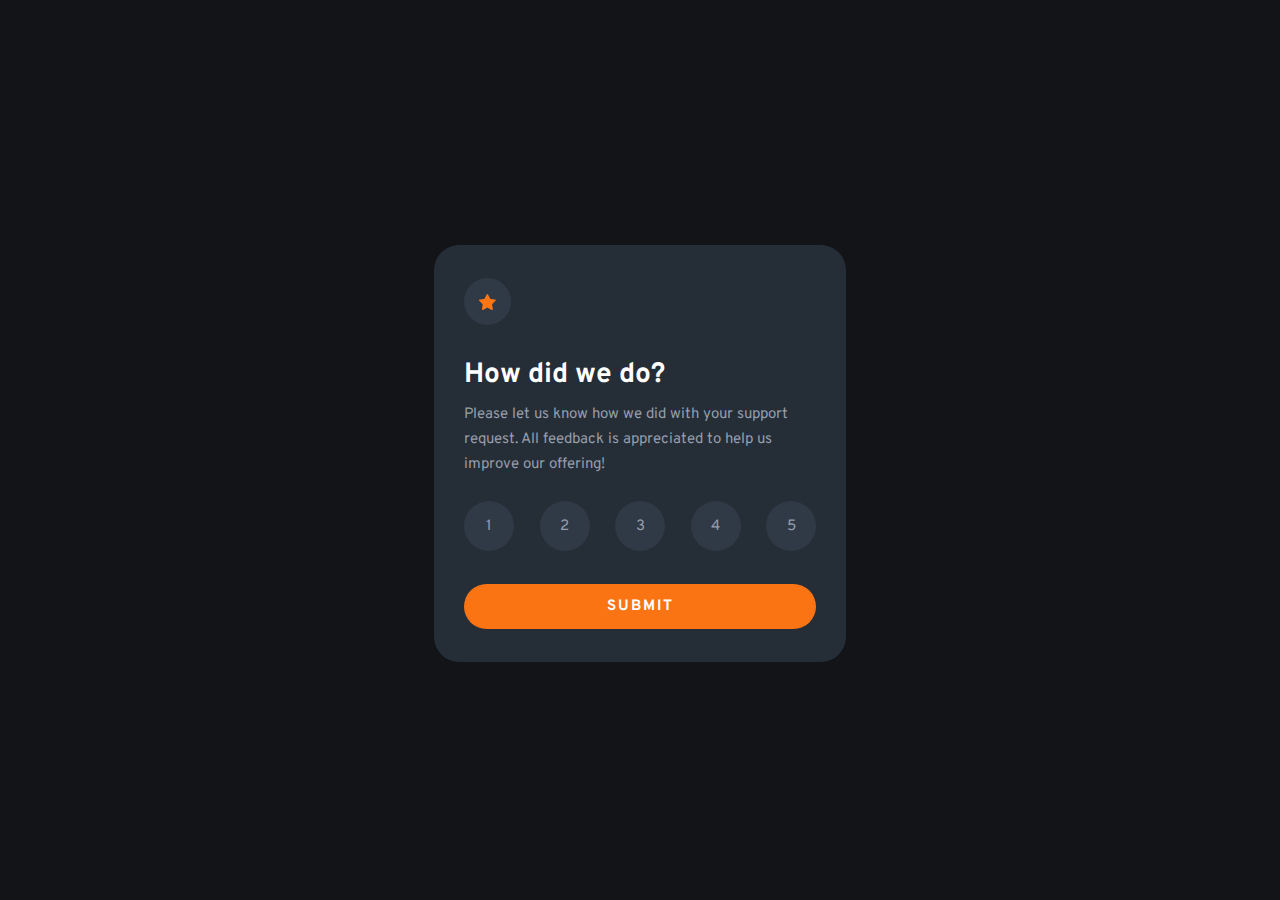
<file: index.html>
<!DOCTYPE html>
<html lang="en">
<head>
  <meta charset="UTF-8">
  <meta name="viewport" content="width=device-width, initial-scale=1.0"> <!-- displays site properly based on user's device -->

  <link rel="icon" type="image/png" sizes="32x32" href="./images/favicon-32x32.png">
  
  <title>Frontend Mentor | Interactive rating component</title>

  <!-- CSS -->
  <link rel="stylesheet" href="./css/style.css">

  <!-- JS -->
  <script src="./js/scritp.js" defer></script>
</head>
<body>

  <div class="card">
    <div class="star">
      <img src="./images/icon-star.svg" alt="Star">
    </div>
    <h1 class="title">How did we do?</h1>
    <p class="description">Please let us know how we did with your support request. All feedback is appreciated 
      to help us improve our offering!</p>
    <ul>
      <li><p class="change">1</p></li>
      <li><p class="change">2</p></li>
      <li><p class="change">3</p></li>
      <li><p class="change">4</p></li>
      <li><p class="change">5</p></li>
    </ul>
    <button id="submit">Submit</button>
  </div>

  <div class="card2 hidden">
    <div class="cell">
      <img src="./images/illustration-thank-you.svg" alt="cell">
    </div>
    <p class="selection" id="selectionText">
      You selected <span id="rating"></span> out of 5
    </p>
    <h2>Thank you!</h2>
    <p class="description2">We appreciate you taking the time to give a rating. <br> If you ever need more support, 
      don’t hesitate to <br> get in touch!</p>
  </div>

</body>
</html>
</file>
<file: css/style.css>
@import url('https://fonts.googleapis.com/css2?family=Overpass:ital,wght@0,400;0,700;1,400;1,700&display=swap');

* {
    margin: 0;
    padding: 0;
    box-sizing: border-box;
    font-family: 'Overpass', sans-serif;
}

ul, a {
    list-style-type: none;
    text-decoration: none;
}

:root {
    --orange: hsl(25, 97%, 53%);
    --white: hsl(0, 0%, 100%);
    --light-grey: hsl(217, 12%, 63%);
    --medium-grey: hsl(216, 12%, 54%);
    --dark-blue: hsl(213, 19%, 18%);
    --very-dark-blue: hsl(216, 12%, 8%);
}

html, body {
    width: 100%;
    height: 100vh;
    display: flex;
    align-items: center;
    justify-content: center;
    background-color: var(--very-dark-blue);
}

.card {
    width: 412px;
    height: 417px;
    background-color: var(--dark-blue);
    margin-top: 7px;
    padding: 30px;
    border-radius: 25px;
}

.card .star {
    background-color: hsl(213, 19%, 23%);
    margin-top: 3px;
    width: 47px;
    height: 47px;
    border-radius: 50%;
    display: flex;
    align-items: center;
    justify-content: center;
}

.card .title {
    margin-top: 32px;
    color: var(--white);
    font-size: 28px;
}

.card .description {
    color: var(--light-grey);
    font-size: 15px;
    margin-top: 9px;
    line-height: 25px;
}

.card ul {
    display: flex;
    justify-content: space-between;
    margin-top: 24px;
}

.card ul li .change{
    background-color: hsl(213, 19%, 23%);
    width: 50px;
    height: 50px;
    border-radius: 50%;
    display: flex;
    align-items: center;
    justify-content: center;
    font-size: 15px;
    color: var(--light-grey);
    transition: all 0.25s ease-in-out;
}
.card ul li .change:hover {
    background-color: var(--orange);
    color: var(--white);
    cursor: pointer;
}

.card button {
    background-color: var(--orange);
    text-transform: uppercase;
    border-radius: 25px;
    width: 100%;
    height: 45px;
    border: none;
    margin-top: 33px;
    font-size: 15px;
    font-weight: 700;
    letter-spacing: 2px;
    color: var(--white);
}
.card button:hover {
    background-color: var(--white);
    color: var(--orange);
    cursor: pointer;
}

.selected {
    background-color: var(--light-grey) !important;
    color: var(--white) !important;
  }


  /* card2 */

.card2 {
    width: 412px;
    height: 417px;
    background-color: var(--dark-blue);
    margin-top: 7px;
    padding: 30px;
    border-radius: 25px;
    display: flex;
    flex-direction: column;
    align-items: center;
    justify-content: start;
}

.card2 .cell {
    margin-top: 17px;
}

.card2 .selection {
    padding: 7px 15px 7px 15px;
    border-radius: 20px;
    background-color: hsl(213, 19%, 25%);
    color: var(--orange);
    margin-top: 24px;
}

.card2 h2 {
    margin-top: 35px;
    color: var(--white);
    font-size: 28px;
}

.card2 .description2 {
    color: var(--light-grey);
    font-size: 15px;
    margin-top: 9px;
    line-height: 25px;
    text-align: center;
}

.hidden {
    display: none;
}

@media (max-width: 375px) {

    .card, .card2 {
        margin-left: 20px;
        margin-right: 20px;
        padding: 20px;
    }
    .card2 .description2 br{
        display: none;
    }
}
</file>
